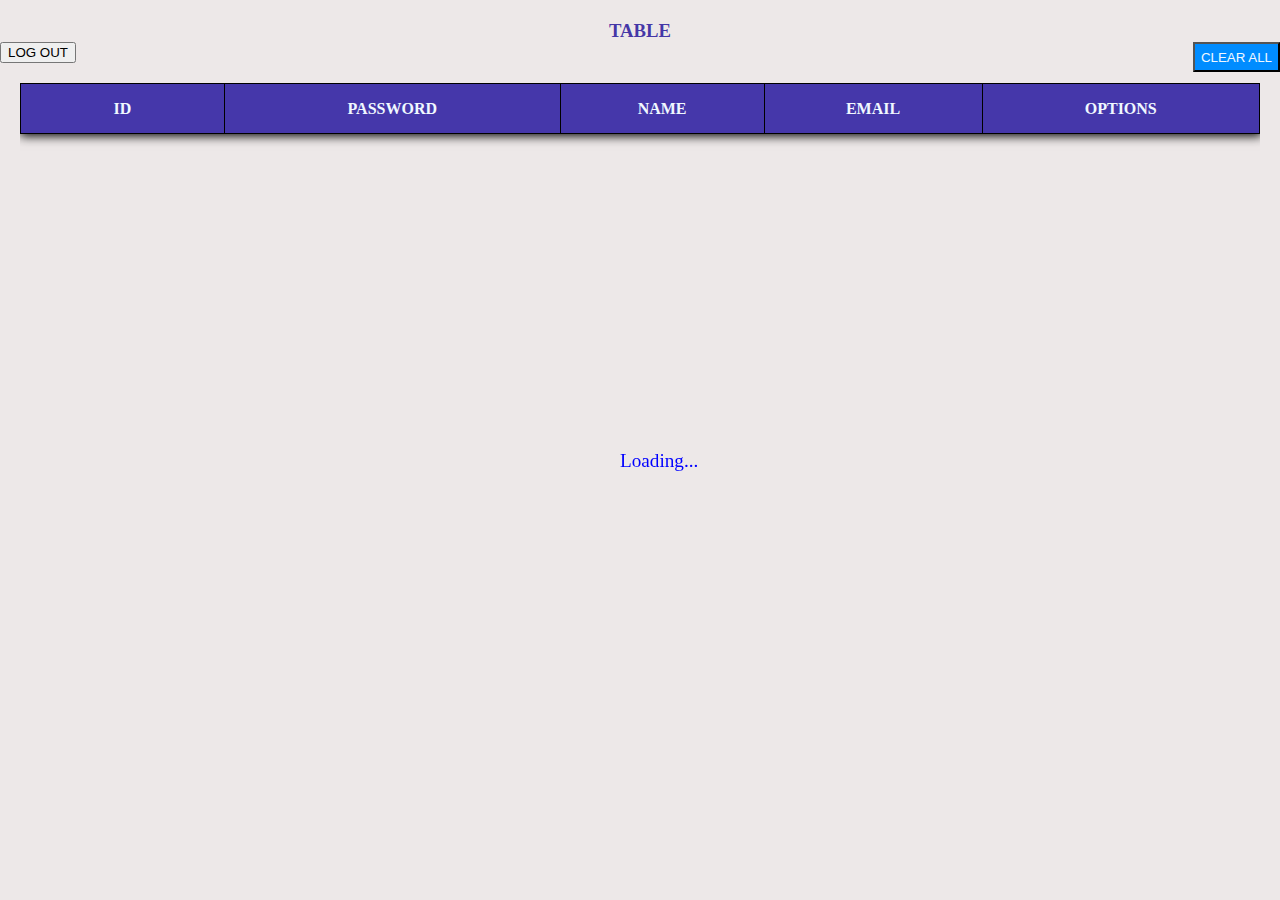
<file: LOGIN-PAGE-formvalidation-main/LOGIN-PAGE-formvalidation-main/index.html>
<!DOCTYPE html>
<html lang="en">

<head>
    <meta charset="UTF-8">
    <meta name="viewport" content="width=device-width, initial-scale=1.0">
    <title>Redirect Page</title>
    <script>
        function preventBack() {
            window.history.forward();
        }
        setTimeout("preventBack()", 0);
    </script>
    <script src="redirect.js"></script>
    <link rel="stylesheet" href="indexStyle.css">
</head>

<body>
    <span class="msg-text" id="msg">NO DATA FOUND</span>
    <span class="msg-text" id="loadingmsg">Loading...</span>

    <div class="container">
        <h3>TABLE</h3>
        <button class="clearAllBtn" onclick="clearFields()">CLEAR ALL</button>
        <button class="logOutBtn" onclick="logOut()">LOG OUT</button>

        <div id="table-container">
            <table>
                <thead>
                    <tr>
                        <th>ID</th>
                        <th>PASSWORD</th>
                        <th>NAME</th>
                        <th>EMAIL</th>
                        <th>OPTIONS</th>
                    </tr>
                </thead>
                <tbody id="table-body">

                </tbody>
            </table>
        </div>
    </div>
    <script>
        let storedData;
        document.addEventListener('DOMContentLoaded', () => {
            let loadingMsg = document.getElementById('loadingmsg')
            loadingMsg.style.display = "block";
            if (!localStorage.getItem('responsekey')) {
                sendRequest()
                    .then(data => {
                        localStorage.setItem('responsekey', JSON.stringify(data));
                        storedData = data;
                        fillTable(storedData);
                        loadingMsg.style.display = "none";
                    })

            }
            else {
                storedData = JSON.parse(localStorage.getItem('responsekey'));
                fillTable(storedData);
                loadingMsg.style.display = "none";
            }
        });


        const tableBody = document.getElementById('table-body');
        function fillTable(storedData) {
            storedData.forEach((item, index) => {

                const row = document.createElement('tr');

                for (const key in item) {
                    if (key == 'id' || key == 'username' || key == 'email' || key == 'password') {
                        const cell = document.createElement('td');
                        cell.textContent = item[key];
                        row.appendChild(cell);
                    }
                }
                let newCell = row.insertCell(4)
                tableBody.appendChild(row);
                let btn1 = document.createElement('button');
                let btn2 = document.createElement('button');
                btn1.textContent = "Edit"
                btn1.className = "editbtn"
                btn2.textContent = "Delete"
                btn2.className = "deletebtn"
                newCell.appendChild(btn1)
                newCell.appendChild(btn2)
                btn1.addEventListener("click", (event) => {
                    rowEdit(event)
                })
                btn2.addEventListener("click", (event) => {
                    rowDelete(event)
                })

            });
        }

        function rowDelete(event) {
            const clickedElement = event.target;
            const row = clickedElement.closest('tr');
            const delIndex = Array.from(tableBody.children).indexOf(row);
            const cells = row.querySelectorAll('td');
            const nextbtn = clickedElement.previousElementSibling;
            if (clickedElement.innerHTML == 'Cancel') {
                clickedElement.innerHTML = "Delete"
                row.style.backgroundColor = "white"
                nextbtn.innerHTML = "Edit"
                for (let i = 1; i < cells.length - 1; i++) {
                    cells[i].textContent = storedData[delIndex][Object.keys(arr[i])]
                }
            }
            else {
                tableBody.deleteRow(delIndex)
                storedData.splice(delIndex, 1)
                localStorage.setItem('responsekey', JSON.stringify(storedData));
            }
        }
        const arr = [{ 'id': "" }, { 'password': "" }, { 'username': "" }, { 'email': "" }, { 'options': "" }]

        function rowEdit(event) {
            const clickedElement = event.target;
            const row = clickedElement.closest('tr');
            const nextbtn = clickedElement.nextElementSibling;

            const cells = row.querySelectorAll('td');
            const Index = Array.from(tableBody.children).indexOf(row);
            let keys;
            let newValue;
            if (row.style.backgroundColor == "lightblue" && clickedElement.innerHTML == "Save") {
                clickedElement.innerHTML = "Edit"
                nextbtn.innerHTML = "Delete"

                for (let j = 1; j < cells.length - 1; j++) {
                    cells[j].setAttribute('contenteditable', 'false')
                    storedData[Index][Object.keys(arr[j])] = cells[j].textContent
                }
                localStorage.setItem('responsekey', JSON.stringify(storedData));
                row.style.backgroundColor = "white"

            }
            else {
                clickedElement.innerHTML = "Save"
                nextbtn.innerHTML = "Cancel"
                row.style.backgroundColor = "lightblue";
                for (let i = 1; i < cells.length - 1; i++) {
                    cells[i].setAttribute('contenteditable', 'true');
                    cells[i].addEventListener('input', (event) => {
                        const key = event.target.parentElement.parentElement.parentElement.children[0]
                        keys = Object.keys(arr[i]);
                        newValue = event.target.textContent;
                    });
                }
            }
        }


        function clearFields() {
            localStorage.clear();
            storedData = ""
            tableBody.innerHTML = ""
            document.getElementById("msg").style.display = "block"
        }

        function saveData(ind, key, newValue) {
            storedData[ind][key] = newValue;
            localStorage.setItem('responsekey', JSON.stringify(storedData));
        }
        function logOut() {
            localStorage.clear();
            window.location.href = "LoginPage.html";
        }

    </script>
</body>

</html>
</file>
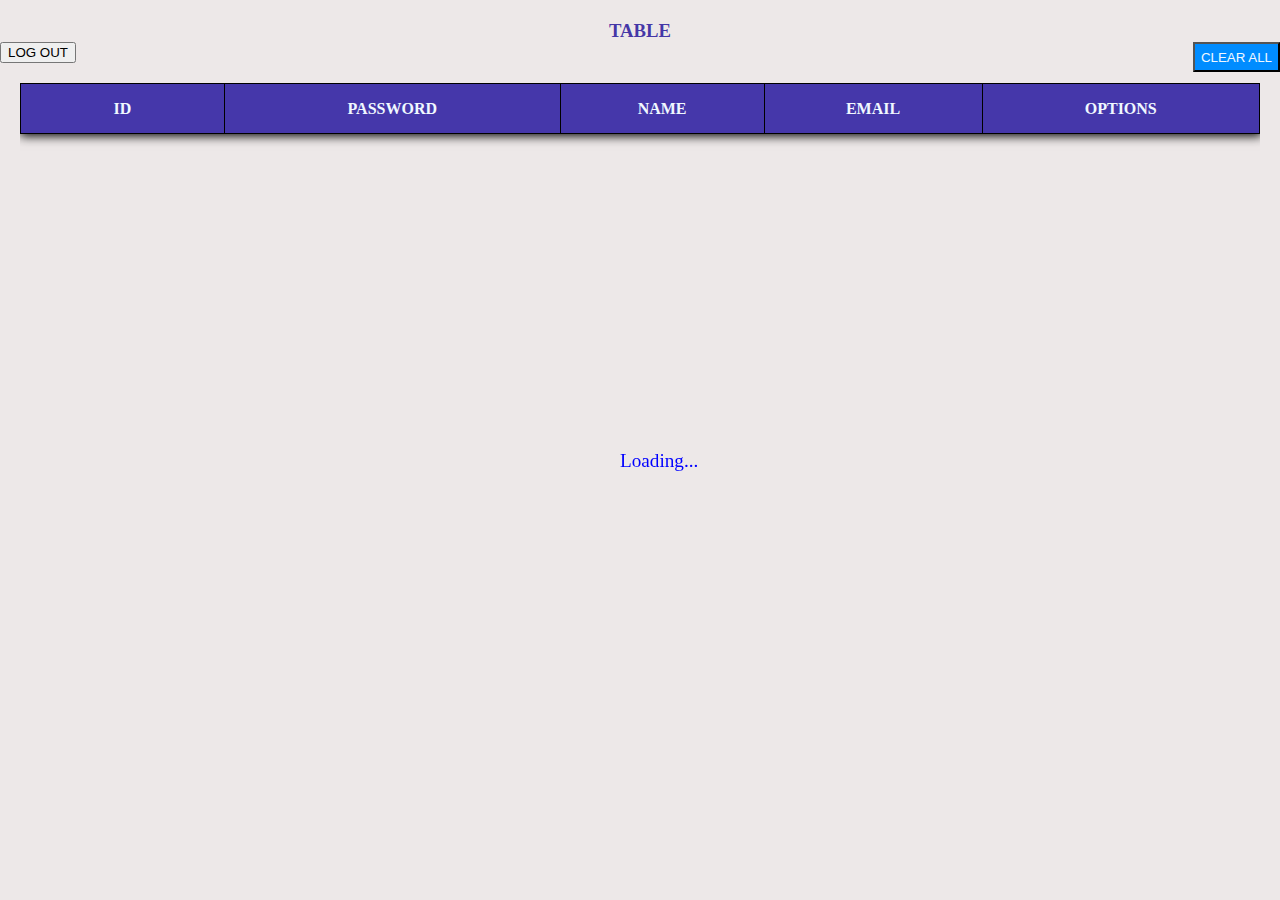
<file: LOGIN-PAGE-formvalidation-main/LOGIN-PAGE-formvalidation-main/login.html>
<!DOCTYPE html>
<html lang="en">

<head>
    <meta charset="UTF-8">
    <meta name="viewport" content="width=device-width, initial-scale=1.0">
    <title>Redirect Page</title>
    <script type="text/javascript">
        function preventBack() { window.history.forward(); }
        setTimeout("preventBack()", 0);
    </script>
    <script src="redirect.js"></script>
    <link rel="stylesheet" href="loginstyle.css">
</head>

<body>

    <span class="msg-text" id="msg">NO DATA FOUND</span>
    <span class="msg-text" id="loadingmsg">Loading...</span>

    <div class="container">
        <h3>TABLE</h3>
        <button class="clearAllBtn" onclick="clearFields()">CLEAR ALL</button>
        <button class="logOutBtn" onclick="logOut()">LOG OUT</button>

        <div id="table-container">
            <table>
                <thead>
                    <tr>
                        <th>ID</th>
                        <th>PASSWORD</th>
                        <th>NAME</th>
                        <th>EMAIL</th>
                        <th>OPTIONS</th>
                    </tr>
                </thead>
                <tbody id="table-body">

                </tbody>
            </table>
        </div>
    </div>
    <script>
        let storedData;

        document.addEventListener('DOMContentLoaded', () => {
            let loadingMsg = document.getElementById('loadingmsg')
            loadingMsg.style.display = "block";
            if (!localStorage.getItem('responsekey')) {

                sendRequest()
                    .then(data => {
                        localStorage.setItem('responsekey', JSON.stringify(data));
                        storedData = data;
                        fillTable(storedData);
                        loadingMsg.style.display = "none";
                    })

            } else {
                storedData = JSON.parse(localStorage.getItem('responsekey'));
                fillTable(storedData);
                loadingMsg.style.display = "none";
            }
        });


        const tableBody = document.getElementById('table-body');
        function fillTable(storedData) {
            storedData.forEach((item, index) => {

                const row = document.createElement('tr');

                for (const key in item) {
                    if (key == 'id' || key == 'username' || key == 'email' || key == 'password') {
                        const cell = document.createElement('td');
                        cell.textContent = item[key];
                        row.appendChild(cell);
                    }
                }
                let newCell = row.insertCell(4)
                tableBody.appendChild(row);
                let btn1 = document.createElement('button');
                let btn2 = document.createElement('button');
                btn1.textContent = "Edit"
                btn1.className = "editbtn"
                btn2.textContent = "Delete"
                btn2.className = "deletebtn"
                newCell.appendChild(btn1)
                newCell.appendChild(btn2)
                btn1.addEventListener("click", (event) => {
                    rowEdit(event)
                })
                btn2.addEventListener("click", (event) => {
                    rowDelete(event)
                })

            });
        }

        function rowDelete(event) {
            const clickedElement = event.target;
            const row = clickedElement.closest('tr');
            const delIndex = Array.from(tableBody.children).indexOf(row);
            const cells = row.querySelectorAll('td');
            const nextbtn = clickedElement.previousElementSibling;
            if (clickedElement.innerHTML == 'Cancel') {
                clickedElement.innerHTML = "Delete"
                row.style.backgroundColor = "white"
                nextbtn.innerHTML = "Edit"
                for (let i = 1; i < cells.length - 1; i++) {
                    cells[i].textContent = storedData[delIndex][Object.keys(arr[i])]
                }
            }
            else {
                tableBody.deleteRow(delIndex)
                storedData.splice(delIndex, 1)
                localStorage.setItem('responsekey', JSON.stringify(storedData));
            }
        }
        const arr = [{ 'id': "" }, { 'password': "" }, { 'username': "" }, { 'email': "" }, { 'options': "" }]

        function rowEdit(event) {
            const clickedElement = event.target;
            const row = clickedElement.closest('tr');
            const nextbtn = clickedElement.nextElementSibling;

            const cells = row.querySelectorAll('td');
            const Index = Array.from(tableBody.children).indexOf(row);
            let keys;
            let newValue;
            if (row.style.backgroundColor == "lightblue" && clickedElement.innerHTML == "Save") {
                clickedElement.innerHTML = "Edit"
                nextbtn.innerHTML = "Delete"

                for (let j = 1; j < cells.length - 1; j++) {
                    cells[j].setAttribute('contenteditable', 'false')
                    storedData[Index][Object.keys(arr[j])] = cells[j].textContent
                }
                localStorage.setItem('responsekey', JSON.stringify(storedData));
                row.style.backgroundColor = "white"

            }
            else {
                clickedElement.innerHTML = "Save"
                nextbtn.innerHTML = "Cancel"
                row.style.backgroundColor = "lightblue";
                for (let i = 1; i < cells.length - 1; i++) {
                    cells[i].setAttribute('contenteditable', 'true');
                    cells[i].addEventListener('input', (event) => {
                        console.log(i);
                        const key = event.target.parentElement.parentElement.parentElement.children[0]
                        keys = Object.keys(arr[i]);
                        console.log(keys)
                        newValue = event.target.textContent;
                    });
                }
            }
        }


        function clearFields() {
            localStorage.clear();
            storedData = ""
            tableBody.innerHTML = ""
            document.getElementById("msg").style.display = "block"
        }

        function saveData(ind, key, newValue) {
            storedData[ind][key] = newValue;
            localStorage.setItem('responsekey', JSON.stringify(storedData));
        }
        function logOut() {
            localStorage.clear();
            window.location.href = "sample.html";
        }

    </script>
</body>

</html>
</file>
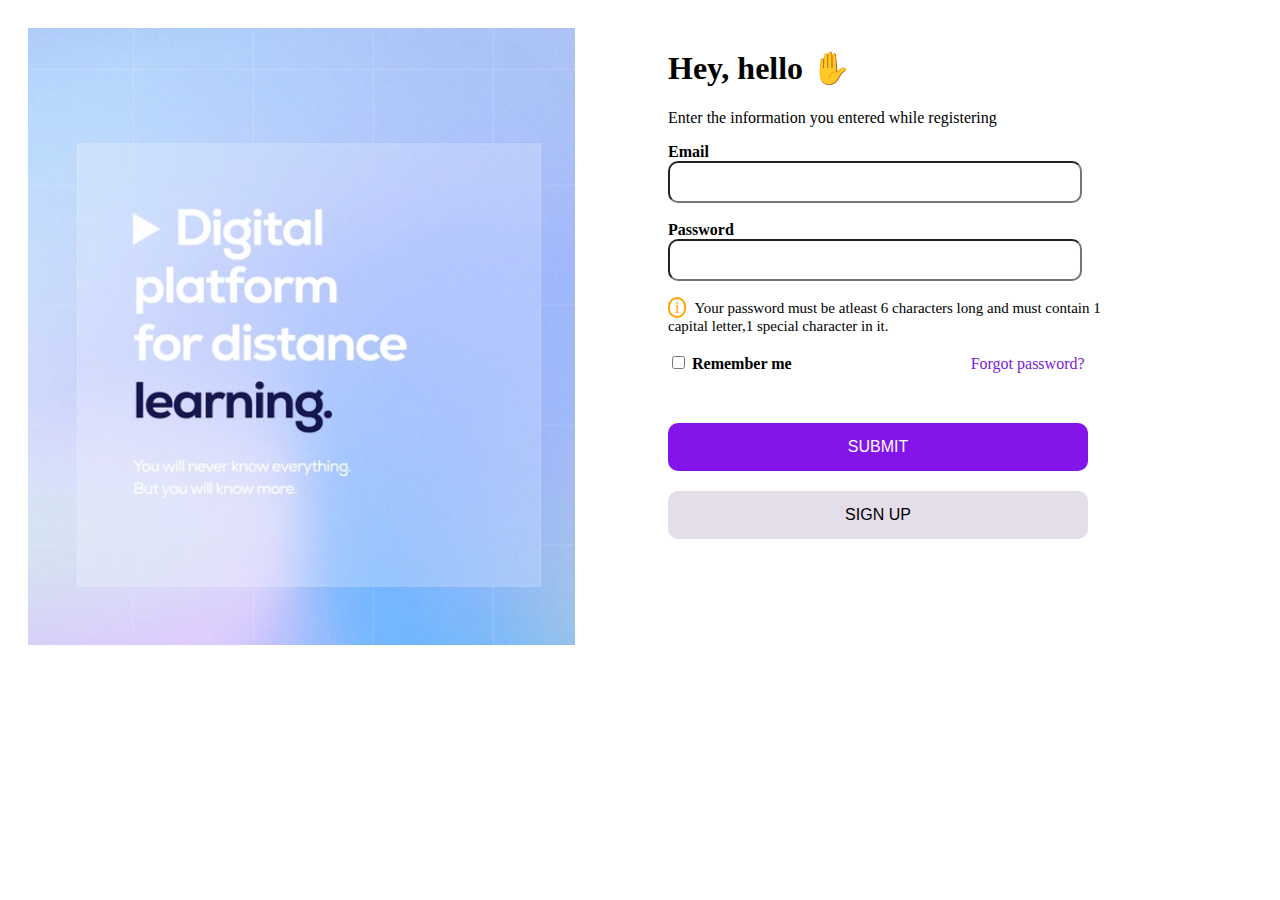
<file: LOGIN-PAGE-formvalidation-main/LOGIN-PAGE-formvalidation-main/LoginPage.html>
<!DOCTYPE html>
<html lang="en">

<head>
    <meta charset="UTF-8">
    <meta name="viewport" content="width=device-width, initial-scale=1.0">
    <link rel="stylesheet" href="style.css">
    <script src="redirect.js"></script>
    <title>Login Page</title>
</head>

<body>

    <div id="alertbox" class="alert-box">
        <button class="closebtn" id="closebtn" onclick="closealert()">X</button>
        <br>
        <span id="alert-text"></span>
    </div>
    <div id="alertbox2" class="alert-box">
        <button class="closebtn" id="closebtn1" onclick="closealert1()">X</button>
        <br>
        <span id="alert-text">Do you want to register as new user?</span>
        <div class="buttons">
            <button id="Yesbtn" onclick="newUser()">Yes</button><button id="Nobtn" onclick="cancelUser()">No</button>
        </div>
    </div>
    <div class="container">
        <div class="leftcontainer">
            <img src="image.png" alt="sampleimg">
        </div>
        <div class="rightcontainer">
            <form action="login.html" method="post" id="loginvalform">
                <h1> Hey, hello &#9995; </h1>
                <p id="subheader"> Enter the information you entered while registering </p>
                <div class="mail">
                    <div class="loginside">
                        <label for="email"><b>Email</b></label><br>
                        <input type="email" name="email" class="textbox" id="mailid" oninput="inputEmail(event)"
                            onkeydown="classRemoverEmail()"><br>
                        <span id="mailerror" class="error"></span>
                        <br>
                        <label for="psw"><b>Password</b></label><br>
                        <input type="password" name="psw" class="textbox" id="pwd" oninput="inputPass(event)"
                            onkeydown="classRemoverPass()"> <br><span id="passerror" class="error"></span> <br>
                        <span id="info" onclick="removeinfo()">i</span>&nbsp;
                        <span id="passwordcriteria">Your password must be atleast 6 characters long and must contain 1
                            capital letter,1 special character in it.</span>
                        <br>
                        <br>
                        <input type="checkbox" name="chkbox">
                        <label for="chkbox"><b>Remember me</b></label>
                        <a href="#" class="fpass">Forgot password?</a><br>
                        <button type="submit" class="button1" id="submitbtn" onclick="login(event)">SUBMIT</button><br>
                        <button type="button" class="button2" id="signupbtn" onclick="signup()">SIGN UP</button>
                    </div>
                </div>
            </form>
        </div>
    </div>
    <script>

        const users = [{ email: "paul@gmail.com", password: "Paul@123" }];

        let flag1 = 0;
        let flag2 = 0;

        let emailInput = document.getElementById("mailid");
        let passwordInput = document.getElementById("pwd");
        let emailValue = "";
        let passwordValue = "";
        let emailError = document.getElementById("mailerror");
        let passwordError = document.getElementById("passerror")
        const emailRegex = /^[^\s@]+@[^\s@]+\.[^\s@]+$/;
        const passRegex = /^(?=.*[A-Z])(?=.*[!@#$%^&*()_+{}]).{6,}$/;

        function inputEmail(event) {
            emailValue = event.target.value;
        }

        function inputPass(event) {
            passwordValue = event.target.value;
        }


        function login(event) {
            event.preventDefault()
            let registerUser = event.target
            if (registerUser.innerHTML == "REGISTER") {
                registerNew(event)
                return;
            }

            if (emailRegex.test(emailValue)) {
                emailInput.classList.remove('invalid');
                emailError.textContent = '';
                flag1 = 0;
            }
            else {
                emailInput.classList.add('invalid');
                emailError.textContent = 'Please enter a valid email address';
                flag1 = 1;
            }

            if (passRegex.test(passwordValue)) {
                passwordInput.classList.remove('invalid');
                passwordError.textContent = '';
                flag2 = 0;

            } else {
                passwordInput.classList.add('invalid');
                passwordError.textContent = 'Password does not meet the criteria';
                flag2 = 1;
            }

            if (emailValue == "") {
                emailInput.classList.add('invalid');
                emailError.textContent = 'Email should not be empty';
                flag1 = 1;
            }
            if (passwordValue == "") {
                passwordInput.classList.add('invalid');
                passwordError.textContent = 'Password should not be empty';
                flag2 = 1;
            }
            const existingUser = users.find(a => a.email === emailValue);
            if (flag1 == 0 && flag2 == 0) {
                if (existingUser) {
                    if (existingUser.password === passwordValue) {
                        showAlert("Login Successful", "yes")
                        window.location.href = 'index.html';
                        passwordInput.value = ""
                        emailInput.value = ""
                        inputEmail(event)
                        inputPass(event)
                    }
                    else {
                        showAlert("Incorrect password", "no")
                        passwordInput.textContent = ''
                        passwordInput.value = ''
                    }
                }
                else {
                    showAlertNew("User not found, Do you want to Register as a new User")
                }
            }
        }

        function registerNew(event) {
            const existingUser = users.find(a => a.email === emailValue);
            if (existingUser) {
                showAlert("User already exists. Try with different email", "no")
                emailInput.textContent = ""
                emailInput.value = ""
                emailValue = ""
                passwordInput.textContent = ""
                passwordValue = ""
            }
            else {

                if (passRegex.test(passwordValue) && emailRegex.test(emailValue)) {
                    users.push({ email: emailValue, password: passwordValue })
                    showAlert("Successfully Registered the new user", "yes")
                    setTimeout(back, 2000);
                }
                else if (passwordValue == "" && emailValue == "") {
                    emailInput.classList.add('invalid');
                    emailError.textContent = 'Email should not be empty';
                    passwordInput.classList.add('invalid');
                    passwordError.textContent = 'Password should not be empty';
                }
                else if (!passRegex.test(passwordValue) && !emailRegex.test(emailValue)) {
                    emailInput.classList.add('invalid');
                    emailError.textContent = 'Email should not be empty';
                    passwordInput.classList.add('invalid');
                    passwordError.textContent = 'Password does not meet the criteria';
                }
                else if (!passRegex.test(passwordValue)) {
                    passwordInput.classList.add('invalid');
                    passwordError.textContent = 'Password does not meet the criteria';
                }
                else if (!emailRegex.test(emailValue)) {
                    emailInput.classList.add('invalid');
                    emailError.textContent = 'Email should not be empty';
                }
            }
        }
        function signup() {
            let b = document.getElementById("signupbtn")
            if (b.innerHTML == "SIGN UP") {
                newUser()
            }
            else if (b.innerHTML == "LOG IN") {
                back();
            }
        }
        function newUser() {
            const subheader = document.getElementById('subheader');
            subheader.textContent = "REGISTRATION FORM"
            document.getElementById("alertbox2").style.display = "none"
            document.getElementById("submitbtn").innerHTML = "REGISTER"
            document.getElementById("signupbtn").innerHTML = "LOG IN"
            passwordInput.value = ''
        }

        function back() {
            let submitbutton = document.getElementById("submitbtn")
            let subheader = document.getElementById('subheader');
            subheader.textContent = "Enter the details you entered while registering"
            document.getElementById("submitbtn").innerHTML = "SUBMIT"
            document.getElementById("signupbtn").innerHTML = "SIGN UP"
        }

        function showAlert(textmsg, status) {
            const alertbox = document.getElementById("alertbox")
            const alertmsg = document.getElementById("alert-text")
            alertmsg.textContent = textmsg;
            if (status == "yes") {
                alertbox.classList.remove("fail")
                alertbox.classList.add("pass")
            }
            else if (status == "no") {
                alertbox.classList.remove("pass")
                alertbox.classList.add("fail")
            }
            alertbox.style.display = "block";
        }

        function removeinfo() {
            let a = document.getElementById("passwordcriteria")
            if (a.style.visibility == "hidden") {
                a.style.visibility = "visible"
            }
            else {
                a.style.visibility = "hidden"
            }
        }

        function showAlertNew(textmsg) {
            const alertbox = document.getElementById("alertbox2")
            const alertmsg = document.getElementById("alert-text")
            alertmsg.textContent = textmsg;
            alertbox.classList.remove("pass")
            alertbox.classList.add("fail")
            alertbox.style.display = "block";
        }

        function closealert() {
            document.getElementById("alertbox").style.display = "none";
        }

        function closealert1() {
            document.getElementById("alertbox2").style.display = "none";
        }

        function classRemoverEmail() {
            emailInput.classList.remove('invalid');
            emailError.textContent = ''
        }

        function classRemoverPass() {
            passwordInput.classList.remove('invalid');
            passwordError.textContent = ''
        }
        function cancelUser() {
            let alertbox = document.getElementById("alertbox2");
            alertbox.style.display = "none";
        }

    </script>
</body>

</html>
</file>
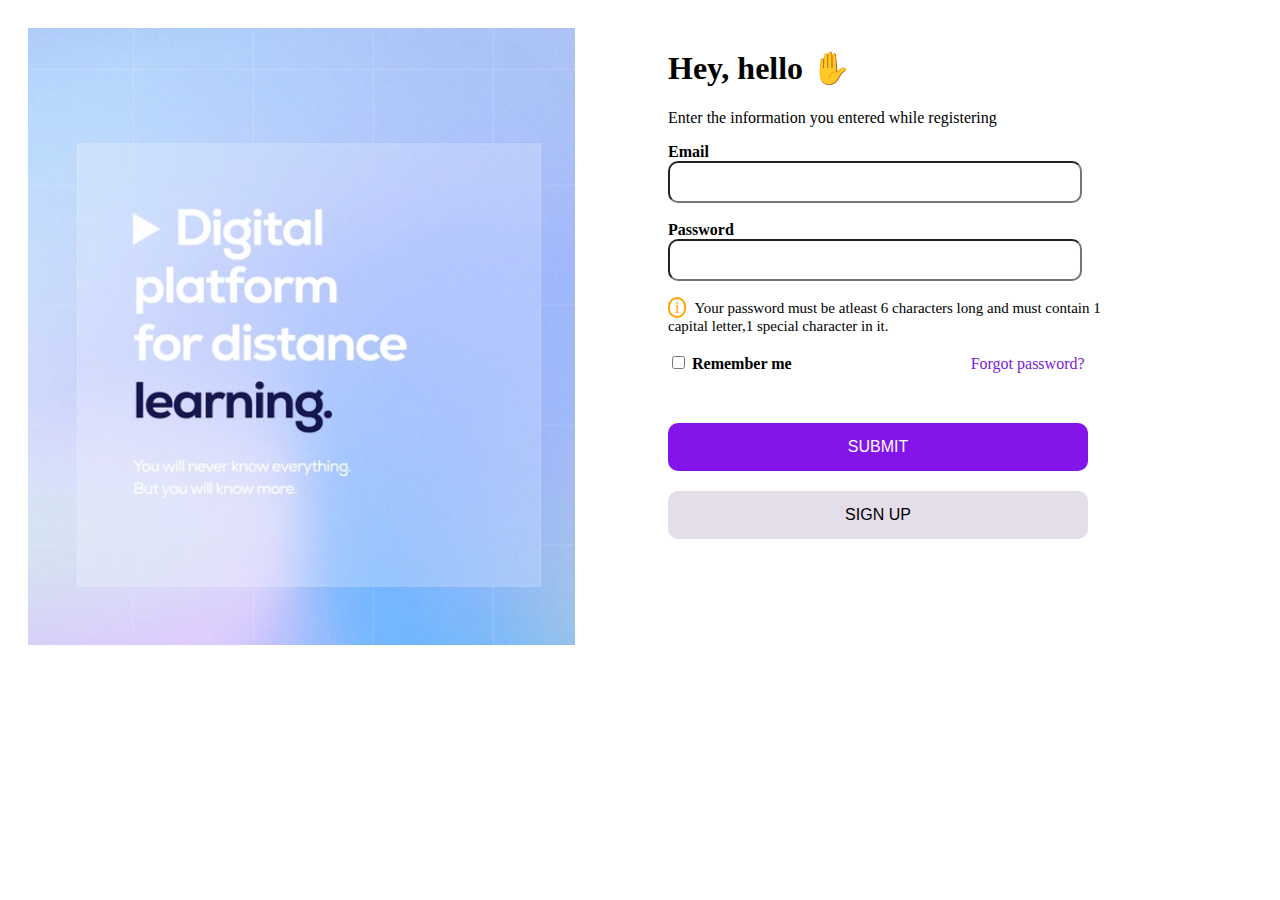
<file: LOGIN-PAGE-formvalidation-main/LOGIN-PAGE-formvalidation-main/sample.html>
<!DOCTYPE html>
<html lang="en">

<head>
    <meta charset="UTF-8">
    <meta name="viewport" content="width=device-width, initial-scale=1.0">
    <link rel="stylesheet" href="style.css">
    <script src="redirect.js"></script>
    <title>Login Page</title>
</head>

<body>

    <div id="alertbox" class="alert-box">
        <button class="closebtn" id="closebtn" onclick="closealert()">X</button>
        <br>
        <span id="alert-text"></span>
    </div>
    <div id="alertbox2" class="alert-box">
        <button class="closebtn" id="closebtn1" onclick="closealert1()">X</button>
        <br>
        <span id="alert-text">Do you want to register as new user?</span>
        <div class="buttons">
            <button id="Yesbtn" onclick="newUser()">Yes</button><button id="Nobtn" onclick="cancelUser()">No</button>
        </div>
    </div>
    <div class="container">
        <div class="leftcontainer">
            <img src="image.png" alt="sampleimg">
        </div>
        <div class="rightcontainer">
            <form action="login.html" method="post" id="loginvalform">
                <h1> Hey, hello &#9995; </h1>
                <p id="subheader"> Enter the information you entered while registering </p>
                <div class="mail">
                    <div class="loginside">
                        <label for="email"><b>Email</b></label><br>
                        <input type="email" name="email" class="textbox" id="mailid" oninput="inputEmail(event)"
                            onkeydown="classRemoverEmail()"><br>
                        <span id="mailerror" class="error"></span>
                        <br>
                        <label for="psw"><b>Password</b></label><br>
                        <input type="password" name="psw" class="textbox" id="pwd" oninput="inputPass(event)"
                            onkeydown="classRemoverPass()"> <br><span id="passerror" class="error"></span> <br>
                        <span id="info" onclick="removeinfo()">i</span>&nbsp;
                        <span id="passwordcriteria">Your password must be atleast 6 characters long and must contain 1
                            capital letter,1 special character in it.</span>
                        <br>
                        <br>
                        <input type="checkbox" name="chkbox">
                        <label for="chkbox"><b>Remember me</b></label>
                        <a href="#" class="fpass">Forgot password?</a><br>
                        <button type="submit" class="button1" id="submitbtn" onclick="login(event)">SUBMIT</button><br>
                        <button type="button" class="button2" id="signupbtn" onclick="signup()">SIGN UP</button>
                    </div>
                </div>
            </form>
        </div>
    </div>
    <script>

        const users = [{ email: "paul@gmail.com", password: "Paul@123" }];

        let flag1 = 0;
        let flag2 = 0;

        let emailInput = document.getElementById("mailid");
        let passwordInput = document.getElementById("pwd");
        let emailValue = "";
        let passwordValue = "";
        let emailError = document.getElementById("mailerror");
        let passwordError = document.getElementById("passerror")
        const emailRegex = /^[^\s@]+@[^\s@]+\.[^\s@]+$/;
        const passRegex = /^(?=.*[A-Z])(?=.*[!@#$%^&*()_+{}]).{6,}$/;

        function inputEmail(event) {
            emailValue = event.target.value;
        }

        function inputPass(event) {
            passwordValue = event.target.value;
        }


        function login(event) {
            event.preventDefault()
            let registerUser = event.target
            if (registerUser.innerHTML == "REGISTER") {
                registerNew(event)
                return;
            }

            if (emailRegex.test(emailValue)) {
                emailInput.classList.remove('invalid');
                emailError.textContent = '';
                flag1 = 0;
            }
            else {
                emailInput.classList.add('invalid');
                emailError.textContent = 'Please enter a valid email address';
                flag1 = 1;
            }

            if (passRegex.test(passwordValue)) {
                passwordInput.classList.remove('invalid');
                passwordError.textContent = '';
                flag2 = 0;

            } else {
                passwordInput.classList.add('invalid');
                passwordError.textContent = 'Password does not meet the criteria';
                flag2 = 1;
            }

            if (emailValue == "") {
                emailInput.classList.add('invalid');
                emailError.textContent = 'Email should not be empty';
                flag1 = 1;
            }
            if (passwordValue == "") {
                passwordInput.classList.add('invalid');
                passwordError.textContent = 'Password should not be empty';
                flag2 = 1;
            }
            const existingUser = users.find(a => a.email === emailValue);
            if (flag1 == 0 && flag2 == 0) {
                if (existingUser) {
                    if (existingUser.password === passwordValue) {
                        showAlert("Login Successful", "yes")
                        setTimeout(sendreq, 500)
                        window.location.href = 'login.html';
                        passwordInput.value = ""
                        emailInput.value = ""
                        inputEmail(event)
                        inputPass(event)
                    }
                    else {
                        showAlert("Incorrect password", "no")
                        passwordInput.textContent = ''
                        passwordInput.value = ''
                    }
                }
                else {
                    showAlertNew("User not found, Do you want to Register as a new User")
                }
            }
        }

        function registerNew(event) {
            const existingUser = users.find(a => a.email === emailValue);
            if (existingUser) {
                showAlert("User already exists. Try with different email", "no")
                emailInput.textContent = ""
                emailInput.value = ""
                emailValue = ""
                passwordInput.textContent = ""
                passwordValue = ""
            }
            else {

                if (passRegex.test(passwordValue) && emailRegex.test(emailValue)) {
                    users.push({ email: emailValue, password: passwordValue })
                    showAlert("Successfully Registered the new user", "yes")
                    setTimeout(back, 2000);
                }
                else if (passwordValue == "" && emailValue == "") {
                    emailInput.classList.add('invalid');
                    emailError.textContent = 'Email should not be empty';
                    passwordInput.classList.add('invalid');
                    passwordError.textContent = 'Password should not be empty';
                }
                else if (!passRegex.test(passwordValue) && !emailRegex.test(emailValue)) {
                    emailInput.classList.add('invalid');
                    emailError.textContent = 'Email should not be empty';
                    passwordInput.classList.add('invalid');
                    passwordError.textContent = 'Password does not meet the criteria';
                }
                else if (!passRegex.test(passwordValue)) {
                    passwordInput.classList.add('invalid');
                    passwordError.textContent = 'Password does not meet the criteria';
                }
                else if (!emailRegex.test(emailValue)) {
                    emailInput.classList.add('invalid');
                    emailError.textContent = 'Email should not be empty';
                }
            }
        }
        function signup() {
            let b = document.getElementById("signupbtn")
            if (b.innerHTML == "SIGN UP") {
                newUser()
            }
            else if (b.innerHTML == "LOG IN") {
                back();
            }
        }
        function newUser() {
            const subheader = document.getElementById('subheader');
            subheader.textContent = "REGISTRATION FORM"
            document.getElementById("alertbox2").style.display = "none"
            document.getElementById("submitbtn").innerHTML = "REGISTER"
            document.getElementById("signupbtn").innerHTML = "LOG IN"
            passwordInput.value = ''
        }

        function back() {
            let submitbutton = document.getElementById("submitbtn")
            let subheader = document.getElementById('subheader');
            subheader.textContent = "Enter the details you entered while registering"
            document.getElementById("submitbtn").innerHTML = "SUBMIT"
            document.getElementById("signupbtn").innerHTML = "SIGN UP"
        }

        function showAlert(textmsg, status) {
            const alertbox = document.getElementById("alertbox")
            const alertmsg = document.getElementById("alert-text")
            alertmsg.textContent = textmsg;
            if (status == "yes") {
                alertbox.classList.remove("fail")
                alertbox.classList.add("pass")
            }
            else if (status == "no") {
                alertbox.classList.remove("pass")
                alertbox.classList.add("fail")
            }
            alertbox.style.display = "block";
        }

        function removeinfo() {
            let a = document.getElementById("passwordcriteria")
            if (a.style.visibility == "hidden") {
                a.style.visibility = "visible"
            }
            else {
                a.style.visibility = "hidden"
            }
        }

        function showAlertNew(textmsg) {
            const alertbox = document.getElementById("alertbox2")
            const alertmsg = document.getElementById("alert-text")
            alertmsg.textContent = textmsg;
            alertbox.classList.remove("pass")
            alertbox.classList.add("fail")
            alertbox.style.display = "block";
        }

        function closealert() {
            document.getElementById("alertbox").style.display = "none";
        }

        function closealert1() {
            document.getElementById("alertbox2").style.display = "none";
        }

        function classRemoverEmail() {
            emailInput.classList.remove('invalid');
            emailError.textContent = ''
        }

        function classRemoverPass() {
            passwordInput.classList.remove('invalid');
            passwordError.textContent = ''
        }
        function cancelUser() {
            let alertbox = document.getElementById("alertbox2");
            alertbox.style.display = "none";
        }
        // function sendreq() {
        //     let req = new XMLHttpRequest();
        //     req.onreadystatechange = function () {
        //         if (this.readyState == 4 && this.status == 200) {
        //             let response = this.responseText;
        //             localStorage.setItem('responsekey', response);
        //             window.location.href = 'login.html';
        //         }
        //     };
        //     req.open("GET", "https://random-data-api.com/api/v2/users?size=100", true);
        //     req.send();
        // }

    </script>
</body>

</html>
</file>
<file: LOGIN-PAGE-formvalidation-main/LOGIN-PAGE-formvalidation-main/indexStyle.css>
body {
    margin: 0px;
    background-color: rgb(237, 232, 232);
    font-family: Cambria, Cochin, Georgia, Times, 'Times New Roman', serif
}

.container {
    margin: 0px;
    height: 100%;
    width: 100%;
}

#table-container {
    margin: 20px;
    height: 500px;
    overflow-y: auto;
}

table,
th,
td {
    border: 1px solid black;
    border-collapse: collapse;
    padding: 5px;
    text-align: center;
}

table {
    width: 100%;
    box-shadow: 1px 1px 10px 1px;
    background-color: rgba(209, 214, 243, 0.774);
}

#table-container tr {
    background-color: white;
}

#table-container tr:hover {
    background-color: #aeb1edec;
}

th {
    background-color: rgba(31, 15, 153, 0.831);
    width: 50px;
    color: aliceblue;
}

td{
max-width: 100px;
height: fit-content;
word-wrap: break-word;
}

thead {
    height: 50px;
    position: sticky;
    top: 0;
}

h3 {
    margin: 0px;
    margin-top: 20px;
    text-align: center;
    color: rgba(31, 15, 153, 0.831);

}

.clearAllBtn {
    float: right;
    height: 30px;
    background-color: rgb(0, 140, 255);
    color: aliceblue;
    cursor: pointer;
}

.editbtn {
    margin-right: 5px;
    cursor: pointer;
    color: rgba(14, 14, 209, 0.918);
    font-weight: bold;
    font-family: Arial, Helvetica, sans-serif;
    border: solid 1px rgb(9, 9, 132);
}

.deletebtn {
    margin-left: 5px;
    color: rgba(14, 14, 209, 0.918);
    cursor: pointer;
    font-weight: bold;
    font-family: Arial, Helvetica, sans-serif;
    border: solid 1px rgb(9, 9, 132);

}

.deletebtn:hover,
.editbtn:hover {
    background-color: rgba(14, 14, 209, 0.918);
    color: aliceblue;
}

#msg {
    position: fixed;
    display: none;
    z-index: 1;
    left: calc(50% - 20px);
    top: 50%;
    height: 50px;
    width: 300px;
}

#loadingmsg {
    position: fixed;
    display: none;
    z-index: 1;
    left: calc(50% - 20px);
    top: 50%;
    height: 50px;
    width: 300px;
}

.msg-text {
    color: blue;
    font-size: larger;
}
</file>
<file: LOGIN-PAGE-formvalidation-main/LOGIN-PAGE-formvalidation-main/loginstyle.css>
body {
    margin: 0px;
    background-color: rgb(237, 232, 232);
    font-family: Cambria, Cochin, Georgia, Times, 'Times New Roman', serif
}

.container {
    margin: 0px;
    height: 100%;
    width: 100%;
}

#table-container {
    margin: 20px;
    height: 500px;
    overflow-y: auto;
}

table,
th,
td {
    border: 1px solid black;
    border-collapse: collapse;
    padding: 5px;
    text-align: center;
}

table {
    width: 100%;
    box-shadow: 1px 1px 10px 1px;
    background-color: rgba(209, 214, 243, 0.774);
}

#table-container tr {
    background-color: white;
}

#table-container tr:hover {
    background-color: #aeb1edec;
}

th {
    background-color: rgba(31, 15, 153, 0.831);
    width: 50px;
    color: aliceblue;
}

thead {
    height: 50px;
    position: sticky;
    top: 0;
}

h3 {
    margin: 0px;
    margin-top: 20px;
    text-align: center;
    color: rgba(31, 15, 153, 0.831);

}

.clearAllBtn {
    float: right;
    height: 30px;
    background-color: rgb(0, 140, 255);
    color: aliceblue;
    cursor: pointer;
}

.editbtn {
    margin-right: 5px;
    cursor: pointer;
    color: rgba(14, 14, 209, 0.918);
    font-weight: bold;
    font-family: Arial, Helvetica, sans-serif;
    border: solid 1px rgb(9, 9, 132);
}

.deletebtn {
    margin-left: 5px;
    color: rgba(14, 14, 209, 0.918);
    cursor: pointer;
    font-weight: bold;
    font-family: Arial, Helvetica, sans-serif;
    border: solid 1px rgb(9, 9, 132);

}

.deletebtn:hover,
.editbtn:hover {
    background-color: rgba(14, 14, 209, 0.918);
    color: aliceblue;
}

#msg {
    position: fixed;
    display: none;
    z-index: 1;
    left: calc(50% - 20px);
    top: 50%;
    height: 50px;
    width: 300px;
}

#loadingmsg {
    position: fixed;
    display: none;
    z-index: 1;
    left: calc(50% - 20px);
    top: 50%;
    height: 50px;
    width: 300px;
}

.msg-text {
    color: blue;
    font-size: larger;
}
</file>
<file: LOGIN-PAGE-formvalidation-main/LOGIN-PAGE-formvalidation-main/style.css>
.container {
    height: 100%;
    width: 100%;
    display: flex;
    background-color: #ffffff;
    position: fixed;
}

.leftcontainer {
    width: 50%;
    height: calc(100vh-40px);
    margin: 20px;
    background-repeat: no-repeat;
}

.rightcontainer {
    width: 50%;
    margin: 20px;
}

.loginside {
    width: 450px;
}

.button1 {
    background-color: rgb(131, 21, 234);
    position: absolute;
    border: none;
    color: white;
    padding: 15px 20px;
    text-align: center;
    text-decoration: none;
    /* display: inline-block; */
    font-size: 16px;
    width: 420px;
    margin-top: 50px;
    border-radius: 10px;
    cursor: pointer;
}

#info {
    color: orange;
    border: solid 2px orange;
    border-radius: 50px;
    padding: 0px 5px;
    cursor: pointer;
}

#passwordcriteria {
    font-size: 15px;
}

.button2 {
    background-color: rgb(228, 221, 234);
    border: none;
    color: rgb(0, 0, 0);
    padding: 15px 20px;
    text-align: center;
    text-decoration: none;
    /* display: inline-block; */
    font-size: 16px;
    width: 420px;
    margin-top: 100px;
    border-radius: 10px;
    cursor: pointer;
}

.fpass {
    padding-left: 175px;
    text-decoration: none;
    color: rgb(124, 25, 216);
}

.textbox {
    width: 406px;
    height: 36px;
    border-radius: 10px;
}

.invalid {
    border: 2px solid red;
    box-shadow: 5px 5px 10px 10x;
}

.error {
    color: red;
    font-size: 14px;
}

.alert-box {
    position: fixed;
    z-index: 1;
    display: flex;
    flex-direction: column;
    background-color: white;
    width: 200px;
    height: 100px;
    text-align: center;
    top: 20%;
    left: 40%;
    padding: 10px;
    display: none;
    border: 1px solid;
}

.pass {
    border: 2px solid green;
}

.fail {
    border: 2px solid red;
}

.closebtn {
    margin: 0;
    float: right;
}

.buttons {
    display: flex;
    align-items: end;
    justify-content: space-evenly;
    margin-top: 25px;
}
</file>
